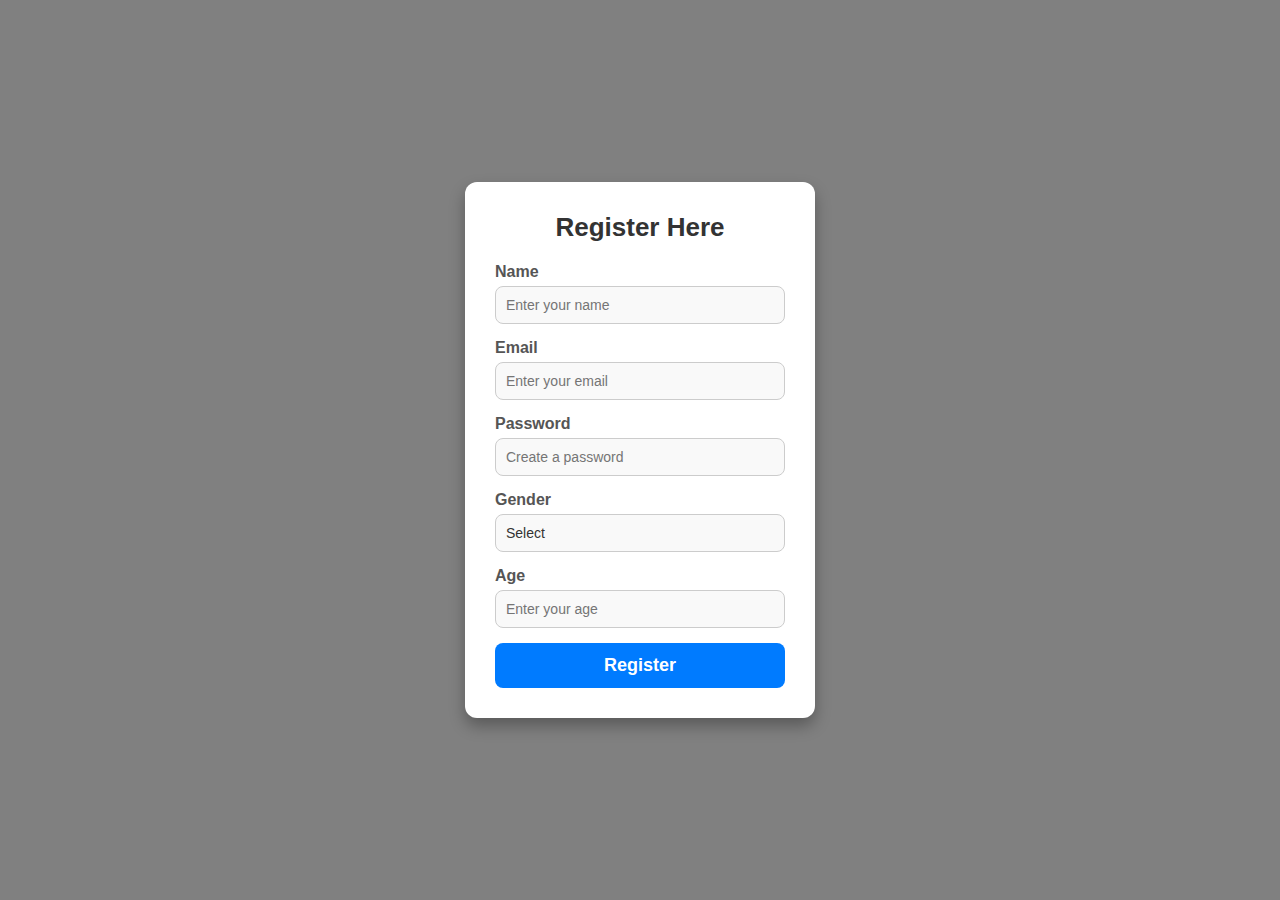
<file: TRAVEL WEBSITE/TRAVEL WEBSITE/Register.html>
<!DOCTYPE html>
<html lang="en">
<head>
    <meta charset="UTF-8">
    <meta name="viewport" content="width=device-width, initial-scale=1.0">
    <title>Registration Form</title>
    <style>
        /* Reset margin and padding */
        * {
            margin: 0;
            padding: 0;
            box-sizing: border-box;
            font-family: Arial, sans-serif;
        }

        body {
            display: flex;
            justify-content: center;
            align-items: center;
            height: 100vh;
            margin: 0;
            background-color: grey;
        }

        .form-container {
            width: 350px;
            padding: 30px;
            background-color: #fff;
            border-radius: 12px;
            box-shadow: 0 8px 16px rgba(0, 0, 0, 0.3);
            transition: transform 0.3s ease;
            color: #333;
        }

        .form-container:hover {
            transform: scale(1.05);
        }

        .form-container h2 {
            text-align: center;
            margin-bottom: 20px;
            font-size: 26px;
            color: #333;
            font-weight: bold;
        }

        .form-group {
            margin-bottom: 15px;
            position: relative;
        }

        .form-group label {
            display: block;
            font-weight: bold;
            margin-bottom: 5px;
            color: #555;
        }

        .form-group input,
        .form-group select {
            width: 100%;
            padding: 10px;
            border: 1px solid #ccc;
            border-radius: 8px;
            background: #f9f9f9;
            color: #333;
            font-size: 14px;
            outline: none;
            transition: background 0.3s, border-color 0.3s;
        }

        .form-group input:focus,
        .form-group select:focus {
            background: #fff;
            border-color: #007bff;
        }

        .form-group select {
            appearance: none;
        }

        .submit-btn {
            width: 100%;
            padding: 12px;
            background-color: #007bff;
            border: none;
            border-radius: 8px;
            color: #fff;
            font-size: 18px;
            font-weight: bold;
            cursor: pointer;
            transition: background-color 0.3s, transform 0.2s;
        }

        .submit-btn:hover {
            background-color: #0056b3;
            transform: translateY(-2px);
        }

        .submit-btn:active {
            transform: translateY(1px);
        }

    </style>
</head>
<body>
    <div class="form-container">
        <h2>Register Here</h2>
        <form>
            <div class="form-group">
                <label for="name">Name</label>
                <input type="text" id="name" name="name" placeholder="Enter your name" required>
            </div>
            <div class="form-group">
                <label for="email">Email</label>
                <input type="email" id="email" name="email" placeholder="Enter your email" required>
            </div>
            <div class="form-group">
                <label for="password">Password</label>
                <input type="password" id="password" name="password" placeholder="Create a password" required>
            </div>
            <div class="form-group">
                <label for="gender">Gender</label>
                <select id="gender" name="gender" required>
                    <option value="">Select</option>
                    <option value="male">Male</option>
                    <option value="female">Female</option>
                    <option value="other">Other</option>
                </select>
            </div>
            <div class="form-group">
                <label for="age">Age</label>
                <input type="number" id="age" name="age" placeholder="Enter your age" required>
            </div>
            <button type="submit" class="submit-btn">Register</button>
        </form>
    </div>
</body>
</html>
</file>
